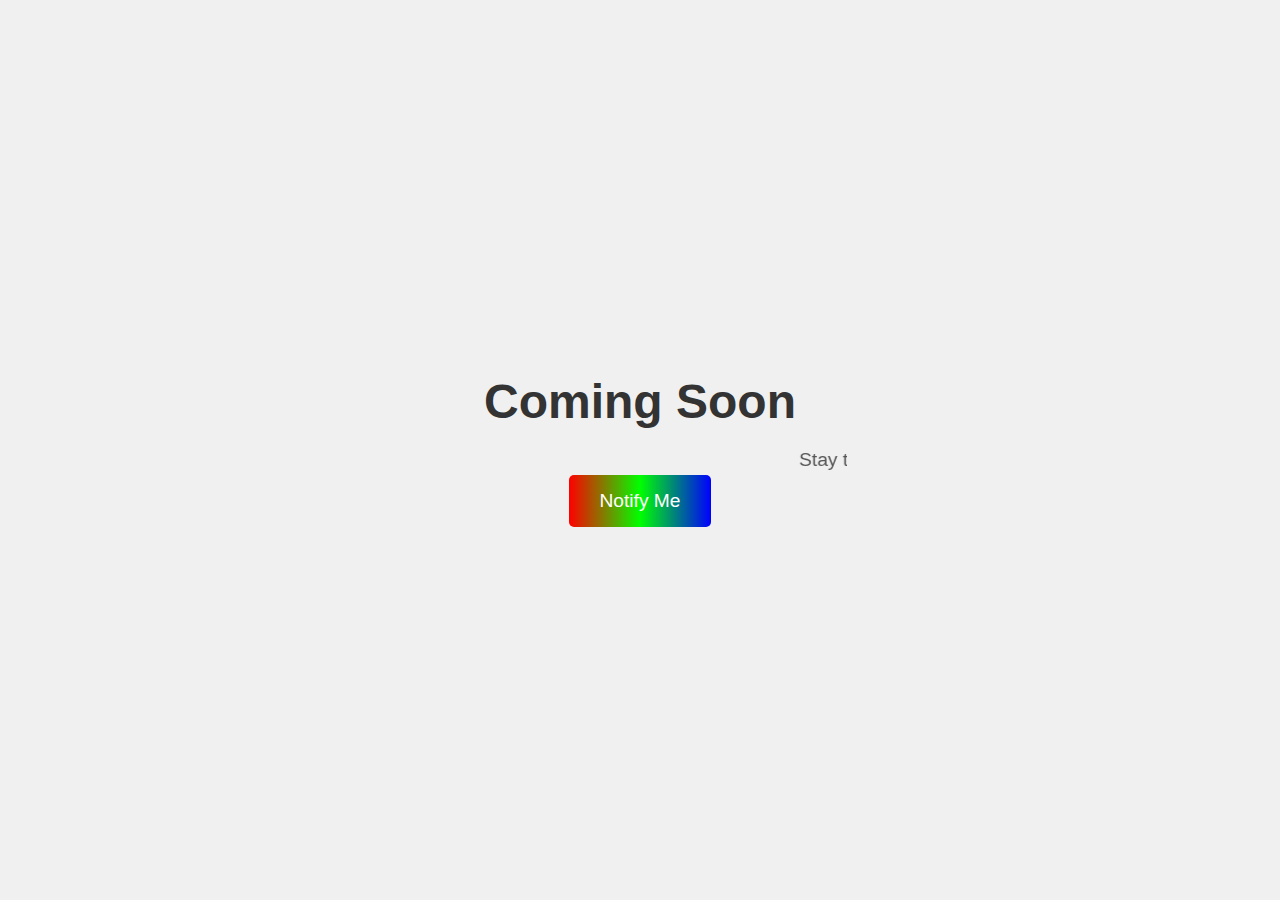
<file: coomingsoon.html>
<!DOCTYPE html>
<html lang="en">
<head>
    <meta charset="UTF-8">
    <meta name="viewport" content="width=device-width, initial-scale=1.0">
    <title>Coming Soon</title>
    <style>
        /* Basic reset */
        * {
            margin: 0;
            padding: 0;
            box-sizing: border-box;
        }

        /* Full page background */
        body {
            display: flex;
            justify-content: center;
            align-items: center;
            height: 100vh;
            background-color: #f0f0f0;
            font-family: Arial, sans-serif;
        }

        /* Centered container */
        .container {
            text-align: center;
        }

        /* Coming Soon text styling */
        .coming-soon {
            font-size: 3rem;
            font-weight: bold;
            color: #333;
            margin-bottom: 20px;
        }

        /* Marquee effect */
        marquee {
            font-size: 1.2rem;
            color: #555;
        }

        /* RGB button */
        .rgb-button {
            padding: 15px 30px;
            background: linear-gradient(90deg, rgba(255,0,0,1) 0%, rgba(0,255,0,1) 50%, rgba(0,0,255,1) 100%);
            border: none;
            border-radius: 5px;
            font-size: 1.2rem;
            color: white;
            cursor: pointer;
            transition: background 0.5s ease;
        }

        /* RGB button hover effect */
        .rgb-button:hover {
            background: linear-gradient(90deg, rgba(255,0,255,1) 0%, rgba(0,255,255,1) 50%, rgba(255,255,0,1) 100%);
        }

        /* Hidden message and link */
        .follow-message {
            display: none;
            margin-top: 20px;
            font-size: 1.2rem;
            color: #333;
        }

        .follow-message a {
            color: #007bff;
            text-decoration: none;
        }

        .follow-message a:hover {
            text-decoration: underline;
        }

    </style>
</head>
<body>
    <div class="container">
        <!-- Coming Soon text -->
        <div class="coming-soon">
            Coming Soon
        </div>

        <!-- Marquee text -->
        <marquee>Stay tuned for exciting updates!</marquee>

        <!-- RGB button -->
        <button class="rgb-button" onclick="showFollowMessage()">Notify Me</button>

        <!-- Follow us message -->
        <div class="follow-message" id="followMessage">
            <p>Follow us on <a href="YOUR_CONTACT_US_LINK_HERE" target="_blank">Contact Us</a></p>
        </div>
    </div>

    <script>
        // Function to show the message and link
        function showFollowMessage() {
            document.getElementById("followMessage").style.display = "block";
        }
    </script>
</body>
</html>
</file>
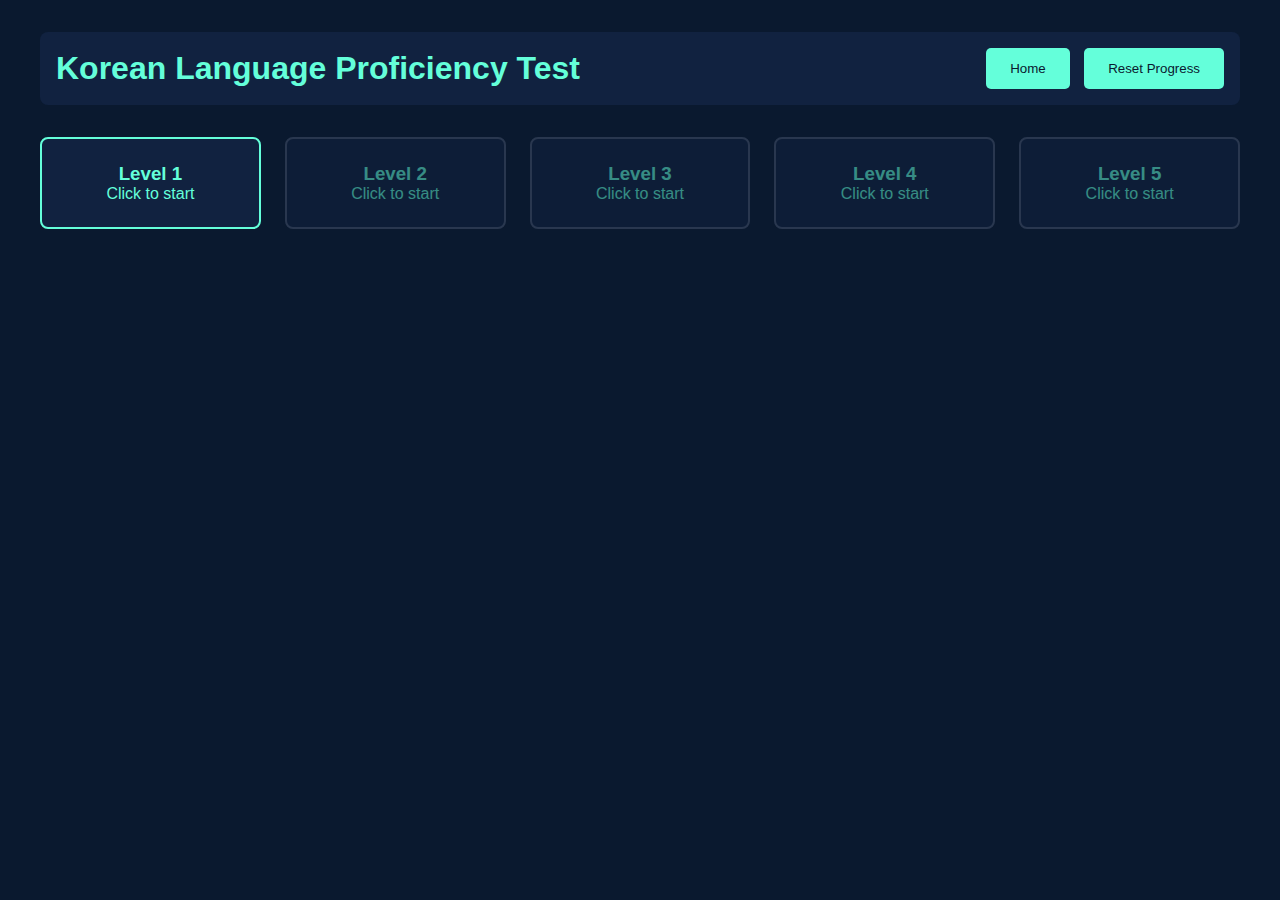
<file: korea_language_test.html>
<!DOCTYPE html>
<html lang="en">
<head>
    <meta charset="UTF-8">
    <meta name="viewport" content="width=device-width, initial-scale=1.0">
    <title>Korean Language Proficiency Test</title>
    <style>
        * {
            margin: 0;
            padding: 0;
            box-sizing: border-box;
            font-family: 'Arial', sans-serif;
        }

        body {
            background-color: #0a192f;
            color: #64ffda;
            min-height: 100vh;
            padding: 2rem;
        }

        .container {
            max-width: 1200px;
            margin: 0 auto;
            position: relative;
        }

        .header {
            display: flex;
            justify-content: space-between;
            align-items: center;
            margin-bottom: 2rem;
            padding: 1rem;
            background: #112240;
            border-radius: 8px;
        }

        .nav-button {
            background: #64ffda;
            color: #0a192f;
            padding: 0.8rem 1.5rem;
            border-radius: 5px;
            text-decoration: none;
            transition: all 0.3s ease;
            border: none;
            cursor: pointer;
            margin-left: 10px;
        }

        .nav-button:hover {
            transform: translateY(-2px);
            box-shadow: 0 5px 15px rgba(100, 255, 218, 0.3);
        }

        .level-container {
            display: grid;
            grid-template-columns: repeat(5, 1fr);
            gap: 1.5rem;
            margin-bottom: 3rem;
        }

        .level-box {
            background: #112240;
            padding: 1.5rem;
            border-radius: 8px;
            text-align: center;
            cursor: pointer;
            transition: all 0.3s ease;
            border: 2px solid #64ffda;
            position: relative;
        }

        .level-box.locked {
            opacity: 0.5;
            cursor: not-allowed;
            border-color: #495670;
        }

        .level-box.completed {
            background: #233554;
        }

        .celebration {
            position: fixed;
            top: 0;
            left: 0;
            width: 100%;
            height: 100%;
            pointer-events: none;
            z-index: 1000;
        }

        .balloon {
            position: absolute;
            animation: float 6s ease-in infinite;
            font-size: 2rem;
            opacity: 0.8;
        }

        @keyframes float {
            0% { transform: translateY(100vh) rotate(0deg); }
            100% { transform: translateY(-100vh) rotate(360deg); }
        }

        .congrats-message {
            position: fixed;
            top: 50%;
            left: 50%;
            transform: translate(-50%, -50%);
            background: #112240;
            padding: 2rem;
            border-radius: 8px;
            text-align: center;
            z-index: 1001;
            animation: pulse 1.5s infinite;
        }

        @keyframes pulse {
            0% { transform: translate(-50%, -50%) scale(1); }
            50% { transform: translate(-50%, -50%) scale(1.1); }
            100% { transform: translate(-50%, -50%) scale(1); }
        }

        .question-container {
            background: #112240;
            padding: 2rem;
            border-radius: 8px;
            display: none;
            margin-top: 2rem;
            position: relative;
        }

        .options-container {
            display: grid;
            gap: 1rem;
            margin: 2rem 0;
        }

        .option-label {
            display: flex;
            align-items: center;
            padding: 1rem;
            background: #233554;
            border-radius: 5px;
            cursor: pointer;
            transition: all 0.2s ease;
        }

        .option-label:hover {
            background: #1f2d48;
        }

        .option-label input {
            margin-right: 1rem;
            accent-color: #64ffda;
        }

        .result-container {
            text-align: center;
            display: none;
        }

        .total-score {
            font-size: 3rem;
            margin: 2rem 0;
            color: #64ffda;
        }

        .percentage {
            font-size: 4rem;
            margin: 2rem 0;
            animation: glow 2s ease-in-out infinite;
        }

        @keyframes glow {
            0%, 100% { text-shadow: 0 0 10px #64ffda; }
            50% { text-shadow: 0 0 20px #64ffda; }
        }



        /* Mobile Responsive Styles */
@media only screen and (max-width: 768px) {
    .container {
        padding: 1rem;
    }

    .level-container {
        grid-template-columns: repeat(2, 1fr);
        gap: 1rem;
    }

    .level-box {
        padding: 1rem;
    }

    .level-box h3 {
        font-size: 1rem;
    }

    .question-container {
        padding: 1rem;
    }

    .options-container {
        grid-template-columns: 1fr;
    }

    .nav-button {
        padding: 0.6rem 1rem;
        font-size: 0.9rem;
    }

    #questionCounter {
        font-size: 0.9rem;
    }

    .header h1 {
        font-size: 1.2rem;
    }

    .progress-bar {
        margin: 0.5rem 0;
    }

    .option-label {
        padding: 0.8rem;
        font-size: 0.9rem;
    }

    .total-score {
        font-size: 2rem;
    }

    .percentage {
        font-size: 3rem;
    }
}

@media only screen and (max-width: 480px) {
    .level-container {
        grid-template-columns: 1fr;
    }

    .level-box {
        padding: 0.8rem;
    }

    .nav-button {
        width: 100%;
        margin: 5px 0;
    }

    #prevBtn,
    #nextBtn {
        font-size: 0.8rem;
        padding: 0.5rem;
    }

    #questionText {
        font-size: 1rem;
        line-height: 1.4;
    }
}
    </style>
</head>
<body>
    <div class="container">
        <div class="header">
            <h1>Korean Language Proficiency Test</h1>
            <div>
                <button class="nav-button" onclick="showHome()">Home</button>
                <button class="nav-button" onclick="resetTest()">Reset Progress</button>
            </div>
        </div>

        <div class="level-container" id="levelContainer"></div>

        <div class="question-container" id="questionContainer">
            <div class="progress-bar">
                <div class="progress" id="progress"></div>
            </div>
            <div id="questionText"></div>
            <div class="options-container" id="optionsContainer"></div>
            <div style="display: flex; justify-content: space-between;">
                <button class="nav-button" id="prevBtn">← Previous</button>
                <span id="questionCounter" style="align-self: center;"></span>
                <button class="nav-button" id="nextBtn">Next →</button>
            </div>
            <button class="nav-button" id="submitBtn" style="display: none; margin-top: 1rem;">Submit Level</button>
        </div>

        <div class="result-container" id="resultContainer">
            <div class="celebration" id="celebration"></div>
            <h2>축하합니다! 🎉</h2>
            <div class="percentage">100%</div>
            <div class="total-score">Total Score: <span id="totalScore">500</span></div>
            <button class="nav-button" onclick="resetTest()">Try Again</button>
        </div>
    </div>

    <script>
        // Force reset on first load
if(!localStorage.getItem('version') || localStorage.getItem('version') < 2) {
    localStorage.clear();
    localStorage.setItem('version', 2);
}
        // All 50 Korean Questions
        const questions = [
            // Level 1 (1-10)
            { question: "What is 'Hello' in Korean?", options: ["안녕하세요", "감사합니다", "미안합니다", "잘 자"], correct: 0 },
            { question: "How do you say 'Thank you' in Korean?", options: ["죄송합니다", "감사합니다", "안녕히 가세요", "사랑해"], correct: 1 },
            { question: "What does '안녕히 가세요' mean?", options: ["Good morning", "Goodbye (when leaving)", "How are you?", "See you tomorrow"], correct: 1 },
            { question: "What is 'Yes' in Korean?", options: ["아니요", "몰라요", "네", "괜찮아요"], correct: 2 },
            { question: "How do you say 'My name is...' in Korean?", options: ["제 이름은...입니다", "저는...살입니다", "저는...에 삽니다", "저는...을 좋아합니다"], correct: 0 },
            { question: "What does '처음 뵙겠습니다' mean?", options: ["Nice to meet you", "How old are you?", "Where are you from?", "What's this?"], correct: 0 },
            { question: "How do you say 'I'm sorry' in Korean?", options: ["고마워요", "축하해요", "미안해요", "잘했어요"], correct: 2 },
            { question: "What is 'Good night' in Korean?", options: ["안녕히 주무세요", "좋은 아침", "맛있게 드세요", "행복한 하루 되세요"], correct: 0 },
            { question: "What does '어디에서 왔어요?' mean?", options: ["How old are you?", "Where are you from?", "What's your name?", "What time is it?"], correct: 1 },
            { question: "How do you say 'How are you?' in Korean?", options: ["오늘 날씨 어때요?", "식사하셨어요?", "어떻게 지내세요?", "뭐 해요?"], correct: 2 },

            // Level 2 (11-20)
            { question: "What is the Korean number '일' in English?", options: ["One", "Two", "Three", "Ten"], correct: 0 },
            { question: "How do you say 7:30 in Korean?", options: ["일곱 시 삼십 분", "여덟 시 반", "일곱 시 반", "여섯 시 삼십 분"], correct: 2 },
            { question: "What does '열두 시' mean?", options: ["11 o'clock", "12 o'clock", "10 o'clock", "2 o'clock"], correct: 1 },
            { question: "How is 100 pronounced in Korean?", options: ["백", "천", "만", "십"], correct: 0 },
            { question: "What is '세 시 십오 분' in English?", options: ["3:15", "4:15", "3:50", "3:05"], correct: 0 },
            { question: "How do you say 'second month' in Korean?", options: ["일월", "이월", "삼월", "사월"], correct: 1 },
            { question: "What does '오늘' mean?", options: ["Yesterday", "Today", "Tomorrow", "Day after tomorrow"], correct: 1 },
            { question: "How do you say 'five days' in Korean?", options: ["사일", "오일", "삼일", "칠일"], correct: 1 },
            { question: "What is '10,000 won' in Korean?", options: ["일만 원", "천 원", "백 원", "십만 원"], correct: 0 },
            { question: "How do you read 1987 in Korean?", options: ["천구백팔십칠", "일구팔칠", "천구백여든일곱", "일구백팔십칠"], correct: 3 },

            // Level 3 (21-30)
            { question: "How do you say 'I eat' in Korean?", options: ["먹어요", "마셔요", "자요", "일어나요"], correct: 0 },
            { question: "What does '공부해요' mean?", options: ["I work", "I study", "I exercise", "I cook"], correct: 1 },
            { question: "How do you say 'I go to work' in Korean?", options: ["회사에 가요", "학교에 가요", "집에 가요", "도서관에 가요"], correct: 0 },
            { question: "What is 'to drink' in Korean?", options: ["마시다", "먹다", "자다", "보다"], correct: 0 },
            { question: "How do you say 'I watch TV' in Korean?", options: ["TV를 봐요", "TV를 들어요", "TV를 켜요", "TV를 꺼요"], correct: 0 },
            { question: "What does '씻다' mean?", options: ["To wash", "To sleep", "To read", "To write"], correct: 0 },
            { question: "How do you say 'I exercise' in Korean?", options: ["운동해요", "공부해요", "일해요", "쇼핑해요"], correct: 0 },
            { question: "What is 'to read a book' in Korean?", options: ["책을 읽어요", "책을 써요", "책을 팔아요", "책을 잃어버려요"], correct: 0 },
            { question: "How do you say 'I'm going home' in Korean?", options: ["집에 가요", "학교에 가요", "회사에 가요", "병원에 가요"], correct: 0 },
            { question: "What does '청소하다' mean?", options: ["To cook", "To clean", "To study", "To drive"], correct: 1 },

            // Level 4 (31-40)
            { question: "How do you say 'water' in Korean?", options: ["물", "우유", "주스", "커피"], correct: 0 },
            { question: "What is '비빔밥' in English?", options: ["Kimchi stew", "Bibimbap", "Bulgogi", "Korean pancake"], correct: 1 },
            { question: "How do you say 'It's delicious' in Korean?", options: ["맛있어요", "맛없어요", "뜨거워요", "차가워요"], correct: 0 },
            { question: "What does '메뉴 주세요' mean?", options: ["The check please", "A menu please", "More water please", "Another dish please"], correct: 1 },
            { question: "How do you say 'I'm vegetarian' in Korean?", options: ["저는 채식주의자입니다", "저는 알레르기가 있습니다", "저는 배가 고픕니다", "저는 목이 마릅니다"], correct: 0 },
            { question: "What is 'Korean barbecue' called in Korean?", options: ["삼겹살", "불고기", "갈비", "구이"], correct: 0 },
            { question: "How do you say 'spicy' in Korean?", options: ["짜다", "맵다", "달다", "싱겁다"], correct: 1 },
            { question: "What does '식사 맛있게 하세요' mean?", options: ["Enjoy your meal", "Thank you for the meal", "I'm full", "What would you like to eat?"], correct: 0 },
            { question: "How do you say 'bill please' in Korean?", options: ["계산서 주세요", "메뉴 주세요", "물 주세요", "추천 메뉴가 뭐예요?"], correct: 0 },
            { question: "What is 'side dishes' in Korean?", options: ["반찬", "국", "밥", "후식"], correct: 0 },

            // Level 5 (41-50)
            { question: "What does '환경오염' mean?", options: ["Environmental pollution", "Global warming", "Recycling", "Climate change"], correct: 0 },
            { question: "How do you say 'international relations' in Korean?", options: ["국제 관계", "국내 정치", "문화 교류", "경제 협력"], correct: 0 },
            { question: "What is 'sustainable development' in Korean?", options: ["지속 가능한 발전", "경제 성장", "기술 혁신", "사회 복지"], correct: 0 },
            { question: "How do you say 'artificial intelligence' in Korean?", options: ["인공 지능", "빅 데이터", "머신 러닝", "사물 인터넷"], correct: 0 },
            { question: "What does '창의력' mean?", options: ["Creativity", "Intelligence", "Memory", "Concentration"], correct: 0 },
            { question: "How do you say 'globalization' in Korean?", options: ["세계화", "현지화", "다양화", "전문화"], correct: 0 },
            { question: "What is 'cultural heritage' in Korean?", options: ["문화 유산", "역사 유적", "전통 예술", "문화 교류"], correct: 0 },
            { question: "How do you say 'economic growth' in Korean?", options: ["경제 성장", "물가 상승", "고용 증가", "무역 수지"], correct: 0 },
            { question: "What does '민주주의' mean?", options: ["Democracy", "Socialism", "Capitalism", "Communism"], correct: 0 },
            { question: "How do you say 'technological innovation' in Korean?", options: ["기술 혁신", "과학 연구", "공학 발전", "디지털 변혁"], correct: 0 }
        ];

        // State Management
        let state = {
            currentLevel: 1,
            currentQuestion: 0,
            levels: Array(5).fill().map((_, i) => ({
                questions: questions.slice(i*10, (i+1)*10),
                answers: {},
                score: 0,
                unlocked: i === 0
            })),
            totalScore: 0
        };

        function init() {
            const saved = localStorage.getItem('quizState');
            if (saved) {
                state = JSON.parse(saved);
            } else {
                state.levels.forEach((level, index) => {
                    level.questions = questions.slice(index*10, (index+1)*10);
                });
            }
            renderLevels();
        }

        function renderLevels() {
            const container = document.getElementById('levelContainer');
            container.innerHTML = '';
            
            state.levels.forEach((level, index) => {
                const levelNumber = index + 1;
                const levelBox = document.createElement('div');
                levelBox.className = `level-box ${level.unlocked ? '' : 'locked'} ${level.score ? 'completed' : ''}`;
                levelBox.innerHTML = `
                    <h3>Level ${levelNumber}</h3>
                    ${level.score ? `<p>Score: ${level.score}</p>` : '<p>Click to start</p>'}
                `;
                
                if (level.unlocked) {
                    levelBox.addEventListener('click', () => startLevel(levelNumber));
                }
                container.appendChild(levelBox);
            });
        }

        function startLevel(levelNumber) {
            const currentLevel = state.levels[levelNumber-1];
            currentLevel.answers = {};
            currentLevel.score = 0;
            state.currentLevel = levelNumber;
            state.currentQuestion = 0;
            
            document.getElementById('levelContainer').style.display = 'none';
            document.getElementById('questionContainer').style.display = 'block';
            showQuestion();
        }

        function showQuestion() {
            const level = state.levels[state.currentLevel - 1];
            const question = level.questions[state.currentQuestion];
            
            document.getElementById('questionText').textContent = question.question;
            document.getElementById('progress').style.width = 
                `${((state.currentQuestion + 1)/10)*100}%`;
            document.getElementById('questionCounter').textContent = 
                `Question ${state.currentQuestion + 1}/10`;

            const optionsContainer = document.getElementById('optionsContainer');
            optionsContainer.innerHTML = '';
            
            question.options.forEach((option, index) => {
                const label = document.createElement('label');
                label.className = 'option-label';
                label.innerHTML = `
                    <input type="radio" name="answer" value="${index}"
                        ${level.answers[state.currentQuestion] === index ? 'checked' : ''}>
                    ${option}
                `;
                label.querySelector('input').addEventListener('change', (e) => {
                    level.answers[state.currentQuestion] = parseInt(e.target.value);
                    saveState();
                });
                optionsContainer.appendChild(label);
            });

            document.getElementById('prevBtn').disabled = state.currentQuestion === 0;
            document.getElementById('nextBtn').disabled = state.currentQuestion === 9;
            document.getElementById('submitBtn').style.display = 
                state.currentQuestion === 9 ? 'block' : 'none';
        }

        document.getElementById('prevBtn').addEventListener('click', () => {
            state.currentQuestion--;
            showQuestion();
        });

        document.getElementById('nextBtn').addEventListener('click', () => {
            state.currentQuestion++;
            showQuestion();
        });

        document.getElementById('submitBtn').addEventListener('click', submitLevel);

        function submitLevel() {
            const level = state.levels[state.currentLevel - 1];
            let score = 0;
            
            for(let i = 0; i < 10; i++) {
                if(typeof level.answers[i] !== 'undefined' && 
                   level.answers[i] === level.questions[i].correct) {
                    score += 10;
                }
            }
            
            level.score = score;
            state.totalScore = state.levels.reduce((sum, lvl) => sum + lvl.score, 0);
            
            if(score >= 80 && state.currentLevel < 5) {
                state.levels[state.currentLevel].unlocked = true;
                showCongrats(`Level ${state.currentLevel} Passed!`);
            }

            if(state.currentLevel === 5) {
                showFinalResults();
            } else {
                saveState();
                showHome();
            }
        }

        function createCelebration() {
            const emojis = ['🎉', '🎈', '🥳', '🎊', '🌟'];
            const celebration = document.getElementById('celebration');
            celebration.innerHTML = '';
            
            for(let i = 0; i < 50; i++) {
                const balloon = document.createElement('div');
                balloon.className = 'balloon';
                balloon.style.left = Math.random() * 100 + '%';
                balloon.style.animationDelay = Math.random() * 2 + 's';
                balloon.textContent = emojis[Math.floor(Math.random() * emojis.length)];
                celebration.appendChild(balloon);
            }
        }

        function showCongrats(message) {
            const congrats = document.createElement('div');
            congrats.className = 'congrats-message';
            congrats.textContent = message + " 🎉";
            document.body.appendChild(congrats);
            setTimeout(() => congrats.remove(), 2000);
        }

        function showFinalResults() {
            createCelebration();
            document.getElementById('questionContainer').style.display = 'none';
            document.getElementById('resultContainer').style.display = 'block';
            document.getElementById('totalScore').textContent = state.totalScore;
            document.getElementById('percentage').textContent = 
                `${Math.round((state.totalScore/500)*100)}%`;
            localStorage.removeItem('quizState');
        }

        function showHome() {
            document.getElementById('questionContainer').style.display = 'none';
            document.getElementById('resultContainer').style.display = 'none';
            document.getElementById('levelContainer').style.display = 'grid';
            renderLevels();
        }

        function saveState() {
            localStorage.setItem('quizState', JSON.stringify(state));
        }

        function resetTest() {
            if(confirm("Are you sure you want to reset all progress?")) {
                localStorage.removeItem('quizState');
                state = {
                    currentLevel: 1,
                    currentQuestion: 0,
                    levels: Array(5).fill().map((_, i) => ({
                        questions: questions.slice(i*10, (i+1)*10),
                        answers: {},
                        score: 0,
                        unlocked: i === 0
                    })),
                    totalScore: 0
                };
                init();
                showHome();
            }
        }

        // Start the application
        init();
    </script>
</body>
</html>
</file>
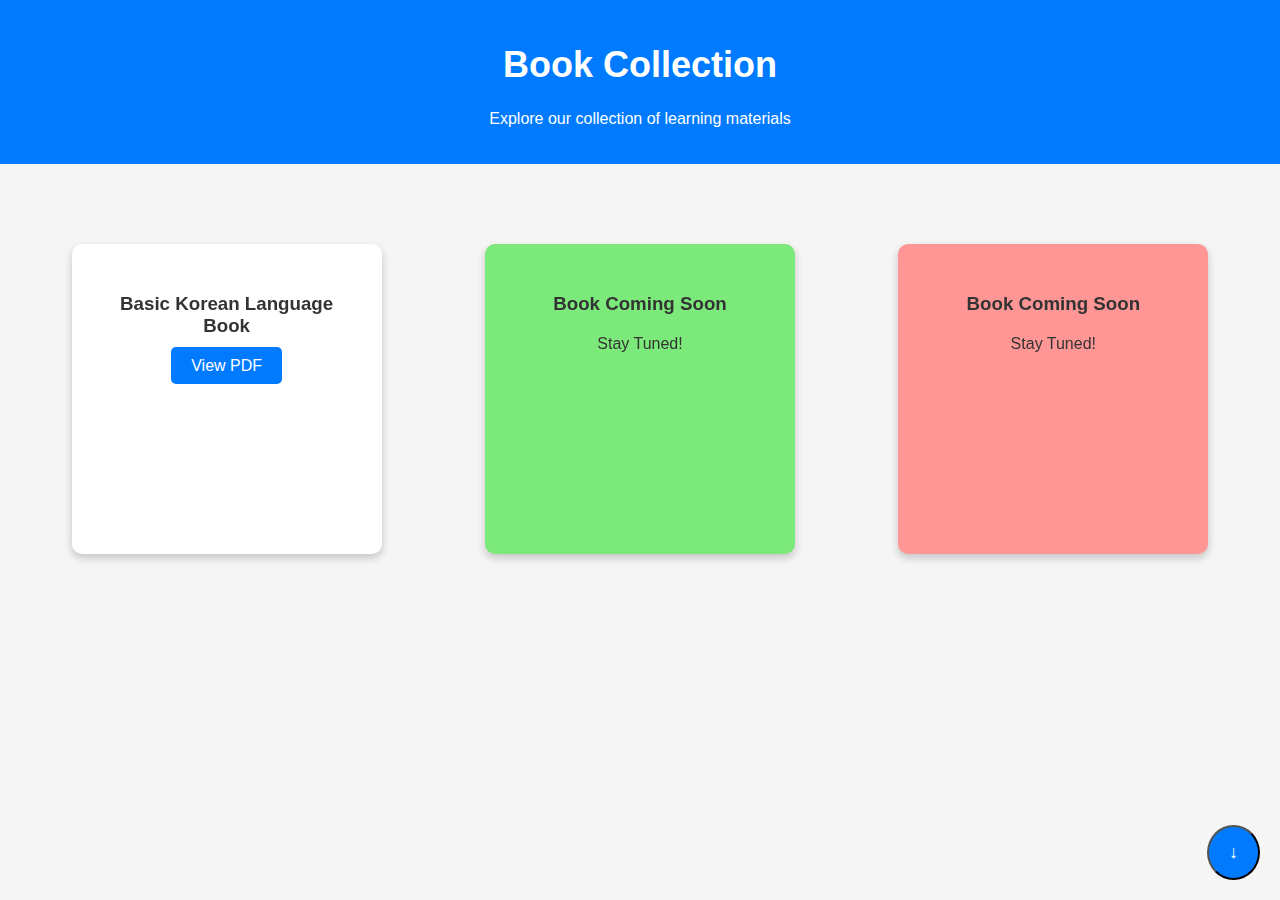
<file: korean_book.html>
<!DOCTYPE html>
<html lang="en">
<head>
    <meta charset="UTF-8">
    <meta name="viewport" content="width=device-width, initial-scale=1.0">
    <title>Book Collection</title>
    <style>
        body {
            font-family: Arial, sans-serif;
            margin: 0;
            padding: 0;
            background-color: rgb(245, 245, 245);
            color: #333;
        }
        header {
            background-color: rgb(0, 123, 255);
            padding: 20px;
            text-align: center;
            color: white;
        }
        h1 {
            font-size: 36px;
        }
        .container {
            padding: 20px;
        }
        .box-container {
            display: flex;
            justify-content: space-around;
            flex-wrap: wrap;
            margin-top: 40px;
        }
        .box {
            background-color: white;
            padding: 30px;
            width: 250px;
            height: 250px;
            text-align: center;
            box-shadow: 0 4px 8px rgba(0, 0, 0, 0.2);
            transform-style: preserve-3d;
            transition: transform 0.5s ease, box-shadow 0.3s ease;
            border-radius: 10px;
            margin: 20px;
        }
        .box:hover {
            transform: rotateY(15deg) rotateX(15deg);
            box-shadow: 0 8px 16px rgba(0, 0, 0, 0.3);
        }
        .box h3 {
            margin-bottom: 20px;
        }
        .button {
            background-color: rgb(0, 123, 255);
            color: white;
            padding: 10px 20px;
            border: none;
            cursor: pointer;
            text-decoration: none;
            font-size: 16px;
            border-radius: 5px;
            transition: background-color 0.3s ease;
        }
        .button:hover {
            background-color: rgb(0, 103, 204);
        }
        iframe {
            width: 100%;
            height: 100vh;
            border: none;
        }
        .down-button {
            position: fixed;
            bottom: 20px;
            right: 20px;
            background-color: rgb(0, 123, 255);
            color: white;
            padding: 15px 20px;
            border-radius: 50%;
            font-size: 18px;
            cursor: pointer;
        }
        .down-button:hover {
            background-color: rgb(0, 103, 204);
        }
        @media screen and (max-width: 768px) {
            .box-container {
                justify-content: center;
            }
            .box {
                margin-bottom: 20px;
                width: 80%;
                height: auto;
            }
        }
    </style>
</head>
<body>

<header>
    <h1>Book Collection</h1>
    <p>Explore our collection of learning materials</p>
</header>

<div class="container">
    <div class="box-container">
        <!-- Box for Basic Korean Language Book -->
        <div class="box">
            <h3>Basic Korean Language Book</h3>
            <a href="https://drive.google.com/file/d/1eqiGZHgA3eBm8SzOtghrwrxqwKSj2u5m/preview" target="_blank" class="button">View PDF</a>
        </div>
        <!-- Box for Coming Soon Books -->
        <div class="box" style="background-color: rgb(123, 234, 123);">
            <h3>Book Coming Soon</h3>
            <p>Stay Tuned!</p>
        </div>
        <div class="box" style="background-color: rgb(255, 150, 150);">
            <h3>Book Coming Soon</h3>
            <p>Stay Tuned!</p>
        </div>
    </div>
</div>

<!-- Down Button to Scroll -->
<button class="down-button" onclick="scrollToBottom()">↓</button>

<script>
    // Smooth Scroll Functionality for Down Button
    function scrollToBottom() {
        window.scrollTo({ top: document.body.scrollHeight, behavior: 'smooth' });
    }

    // Optional: Load PDF in full-screen iframe on Button Click
    document.querySelectorAll('.box a').forEach((btn, index) => {
        btn.addEventListener('click', (e) => {
            e.preventDefault();
            if (index === 0) { // Basic Korean Book
                window.open('https://drive.google.com/file/d/1eqiGZHgA3eBm8SzOtghrwrxqwKSj2u5m/preview', '_blank');
            }
        });
    });
</script>

</body>
</html>
</file>
